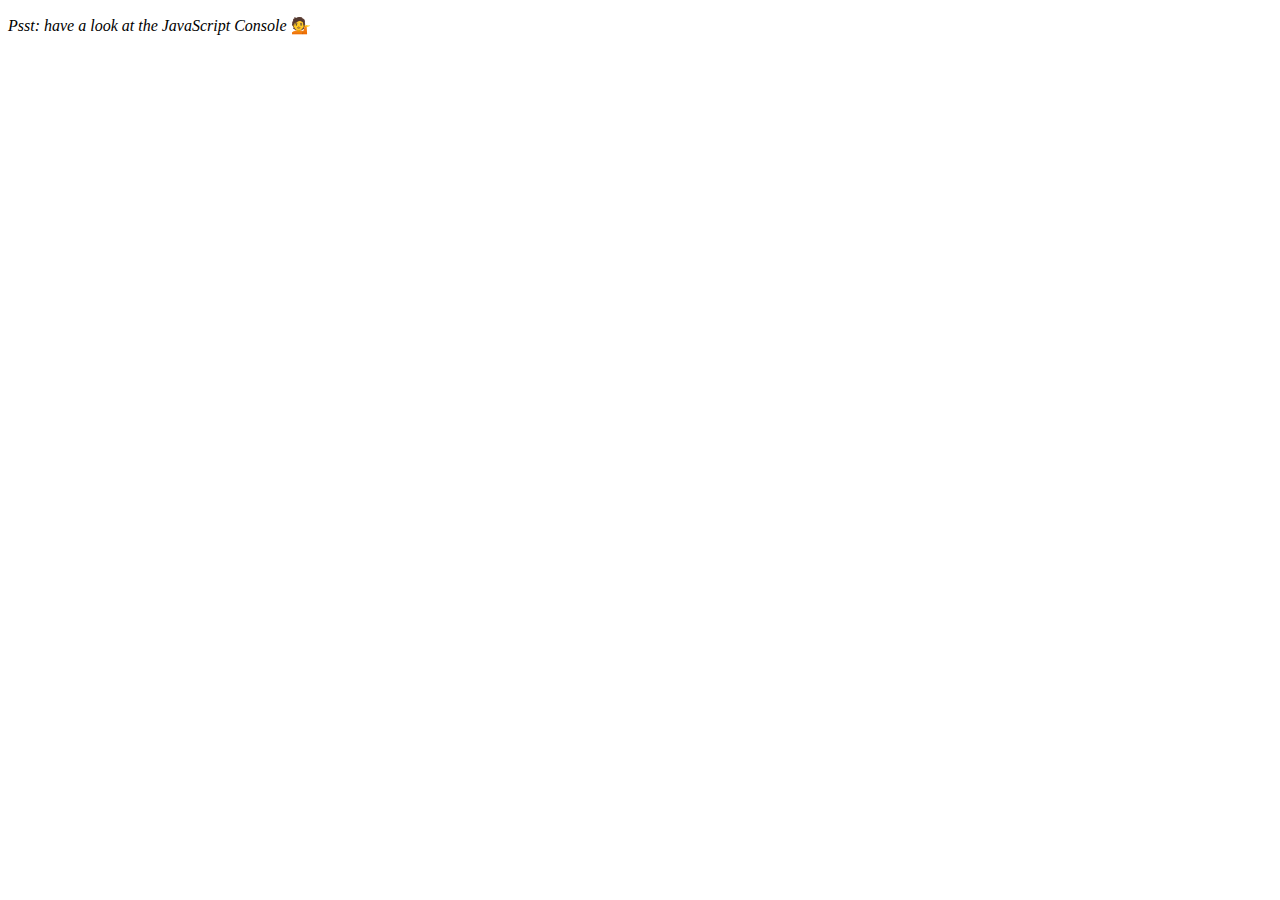
<file: arrayCardio1/index.html>
<!DOCTYPE html>
<html lang="en">
<head>
  <meta charset="UTF-8">
  <title>Array Cardio 💪</title>
</head>
<body>
  <p><em>Psst: have a look at the JavaScript Console</em> 💁</p>
  <script>
    // Get your shorts on - this is an array workout!
    // ## Array Cardio Day 1
    // Some data we can work with
    const inventors = [
      { first: 'Albert', last: 'Einstein', year: 1879, passed: 1955 },
      { first: 'Isaac', last: 'Newton', year: 1643, passed: 1727 },
      { first: 'Galileo', last: 'Galilei', year: 1564, passed: 1642 },
      { first: 'Marie', last: 'Curie', year: 1867, passed: 1934 },
      { first: 'Johannes', last: 'Kepler', year: 1571, passed: 1630 },
      { first: 'Nicolaus', last: 'Copernicus', year: 1473, passed: 1543 },
      { first: 'Max', last: 'Planck', year: 1858, passed: 1947 },
      { first: 'Katherine', last: 'Blodgett', year: 1898, passed: 1979 },
      { first: 'Ada', last: 'Lovelace', year: 1815, passed: 1852 },
      { first: 'Sarah E.', last: 'Goode', year: 1855, passed: 1905 },
      { first: 'Lise', last: 'Meitner', year: 1878, passed: 1968 },
      { first: 'Hanna', last: 'Hammarström', year: 1829, passed: 1909 }
    ];
    const people = ['Beck, Glenn', 'Becker, Carl', 'Beckett, Samuel', 'Beddoes, Mick', 'Beecher, Henry', 'Beethoven, Ludwig', 'Begin, Menachem', 'Belloc, Hilaire', 'Bellow, Saul', 'Benchley, Robert', 'Benenson, Peter', 'Ben-Gurion, David', 'Benjamin, Walter', 'Benn, Tony', 'Bennington, Chester', 'Benson, Leana', 'Bent, Silas', 'Bentsen, Lloyd', 'Berger, Ric', 'Bergman, Ingmar', 'Berio, Luciano', 'Berle, Milton', 'Berlin, Irving', 'Berne, Eric', 'Bernhard, Sandra', 'Berra, Yogi', 'Berry, Halle', 'Berry, Wendell', 'Bethea, Erin', 'Bevan, Aneurin', 'Bevel, Ken', 'Biden, Joseph', 'Bierce, Ambrose', 'Biko, Steve', 'Billings, Josh', 'Biondo, Frank', 'Birrell, Augustine', 'Black, Elk', 'Blair, Robert', 'Blair, Tony', 'Blake, William'];
    // Array.prototype.filter()
    // 1. Filter the list of inventors for those who were born in the 1500's
    const fifteen = inventors.filter(inventor =>inventor.year >= 1500 && inventor.year < 1600);
    console.table(fifteen);
    // Array.prototype.map()
    // 2. Give us an array of the inventors' first and last names
    const fullNames = inventors.map(inventor => inventor.first + ' ' + inventor.last);
    console.log(fullNames);
    // Array.prototype.sort()
    // 3. Sort the inventors by birthdate, oldest to youngest
    const ordered = inventors.sort((a, b) => a.year > b.year ? 1 : -1);
    console.table(ordered);
    // Array.prototype.reduce()
    // 4. How many years did all the inventors live?
    const totalYears = inventors.reduce((total, inventor) => {
      return total + (inventor.passed - inventor.year);
    }, 0);
    console.log(totalYears);
    // 5. Sort the inventors by years lived
    const oldest = inventors.sort(function(a, b){
      const lastGuy = a.passed - a.year;
      const nextGuy = b.passed - b.year;
      return lastGuy > nextGuy ? -1 : 1;
    });
    console.table(oldest);
    // 6. create a list of Boulevards in Paris that contain 'de' anywhere in the name
    // https://en.wikipedia.org/wiki/Category:Boulevards_in_Paris

    // 7. sort Exercise
    // Sort the people alphabetically by last name
    // 8. Reduce Exercise
    // Sum up the instances of each of these
    const data = ['car', 'car', 'truck', 'truck', 'bike', 'walk', 'car', 'van', 'bike', 'walk', 'car', 'van', 'car', 'truck' ];
  </script>
</body>
</html>
</file>
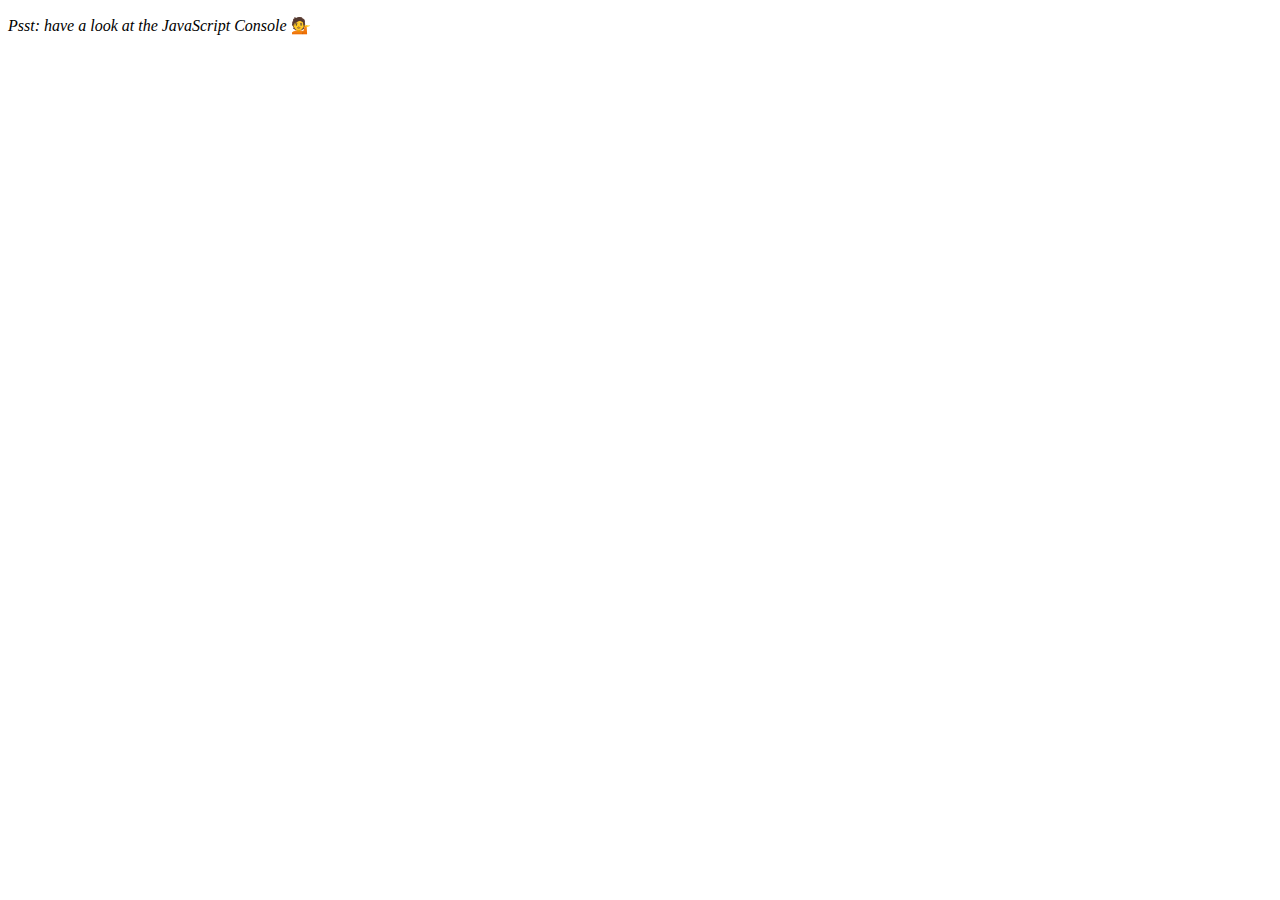
<file: arrayCardio2/index.html>
<!DOCTYPE html>
<html lang="en">
<head>
  <meta charset="UTF-8">
  <title>Array Cardio 💪💪</title>
</head>
<body>
  <p><em>Psst: have a look at the JavaScript Console</em> 💁</p>
  <script src="main.js"></script>
</body>
</html>
</file>
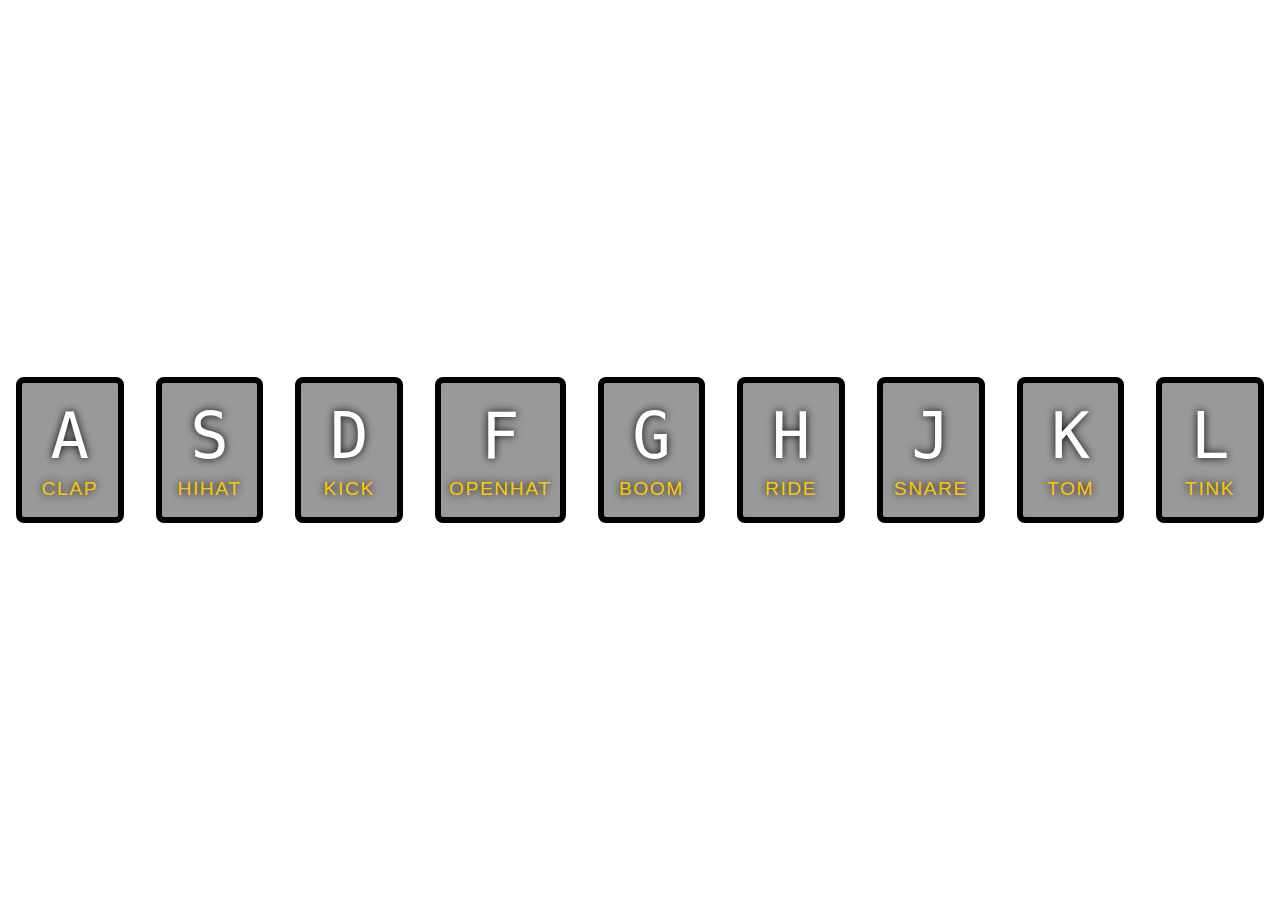
<file: drumkit/index.html>
<!DOCTYPE html>
<html lang="en">
<head>
  <meta charset="UTF-8">
  <title>30 in 30 Carla Kroll JS Drum Kit</title>
  <link rel="stylesheet" href="style.css">
</head>
<body>


  <div class="keys">
    <div data-key="65" class="key">
      <kbd>A</kbd>
      <span class="sound">clap</span>
    </div>
    <div data-key="83" class="key">
      <kbd>S</kbd>
      <span class="sound">hihat</span>
    </div>
    <div data-key="68" class="key">
      <kbd>D</kbd>
      <span class="sound">kick</span>
    </div>
    <div data-key="70" class="key">
      <kbd>F</kbd>
      <span class="sound">openhat</span>
    </div>
    <div data-key="71" class="key">
      <kbd>G</kbd>
      <span class="sound">boom</span>
    </div>
    <div data-key="72" class="key">
      <kbd>H</kbd>
      <span class="sound">ride</span>
    </div>
    <div data-key="74" class="key">
      <kbd>J</kbd>
      <span class="sound">snare</span>
    </div>
    <div data-key="75" class="key">
      <kbd>K</kbd>
      <span class="sound">tom</span>
    </div>
    <div data-key="76" class="key">
      <kbd>L</kbd>
      <span class="sound">tink</span>
    </div>
  </div>

  <audio data-key="65" src="sounds/clap.wav"></audio>
  <audio data-key="83" src="sounds/hihat.wav"></audio>
  <audio data-key="68" src="sounds/kick.wav"></audio>
  <audio data-key="70" src="sounds/openhat.wav"></audio>
  <audio data-key="71" src="sounds/boom.wav"></audio>
  <audio data-key="72" src="sounds/ride.wav"></audio>
  <audio data-key="74" src="sounds/snare.wav"></audio>
  <audio data-key="75" src="sounds/tom.wav"></audio>
  <audio data-key="76" src="sounds/tink.wav"></audio>

  <script src="drums.js">

  </script>
  </body>
</html>
</file>
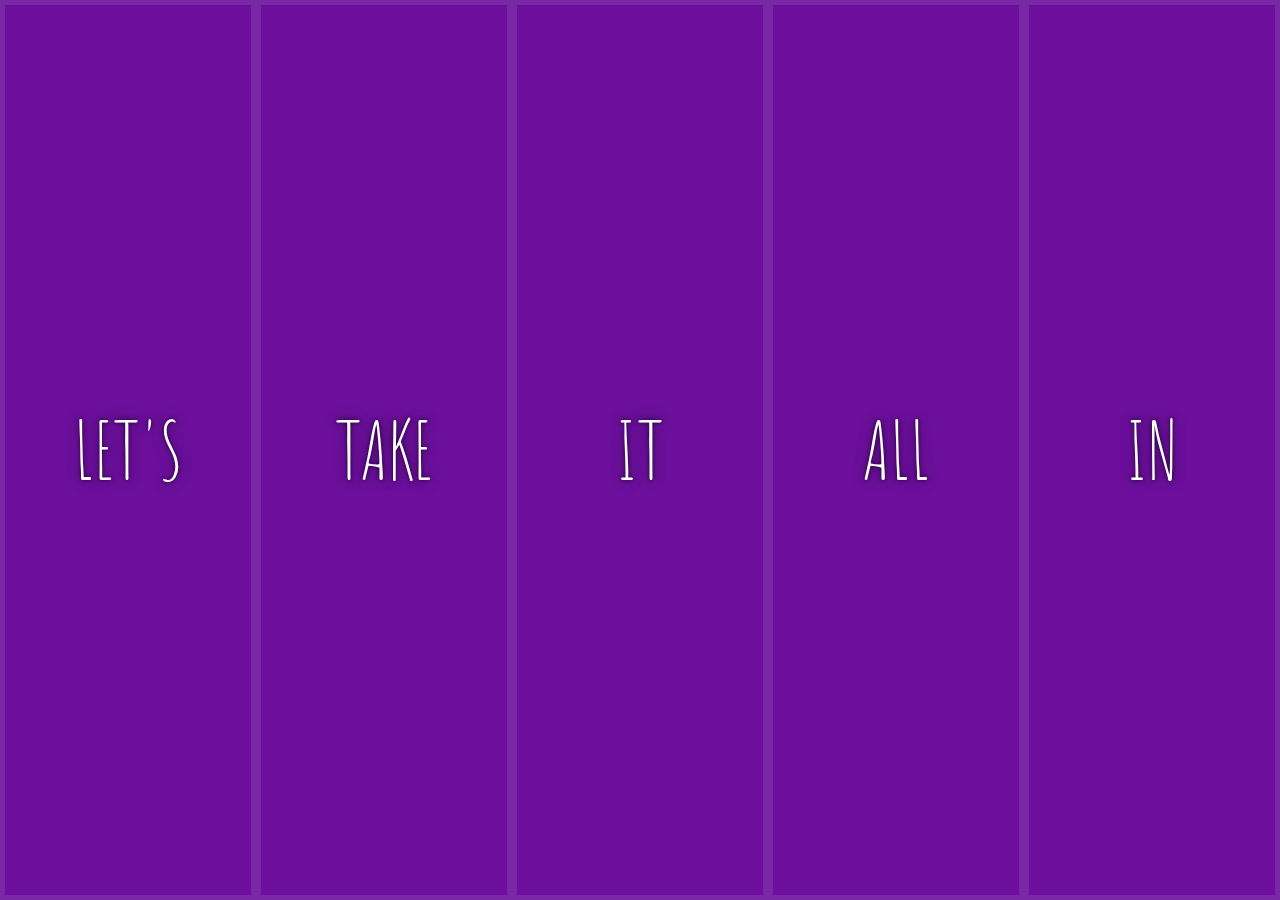
<file: flex-panel-gallery/index.html>
<!DOCTYPE html>
<html lang="en">
<head>
  <meta charset="UTF-8">
  <title>Flex Panels 💪</title>
  <link href='https://fonts.googleapis.com/css?family=Amatic+SC' rel='stylesheet' type='text/css'>
  <link rel="stylesheet" href="style.css" />
</head>
<body>
  <div class="panels">
    <div class="panel panel1">
      <p>Hey</p>
      <p>Let's</p>
      <p>Dance</p>
    </div>
    <div class="panel panel2">
      <p>Give</p>
      <p>Take</p>
      <p>Receive</p>
    </div>
    <div class="panel panel3">
      <p>Experience</p>
      <p>It</p>
      <p>Today</p>
    </div>
    <div class="panel panel4">
      <p>Give</p>
      <p>All</p>
      <p>You can</p>
    </div>
    <div class="panel panel5">
      <p>Life</p>
      <p>In</p>
      <p>Motion</p>
    </div>
  </div>

  <script src="main.js"></script>



</body>
</html>
</file>
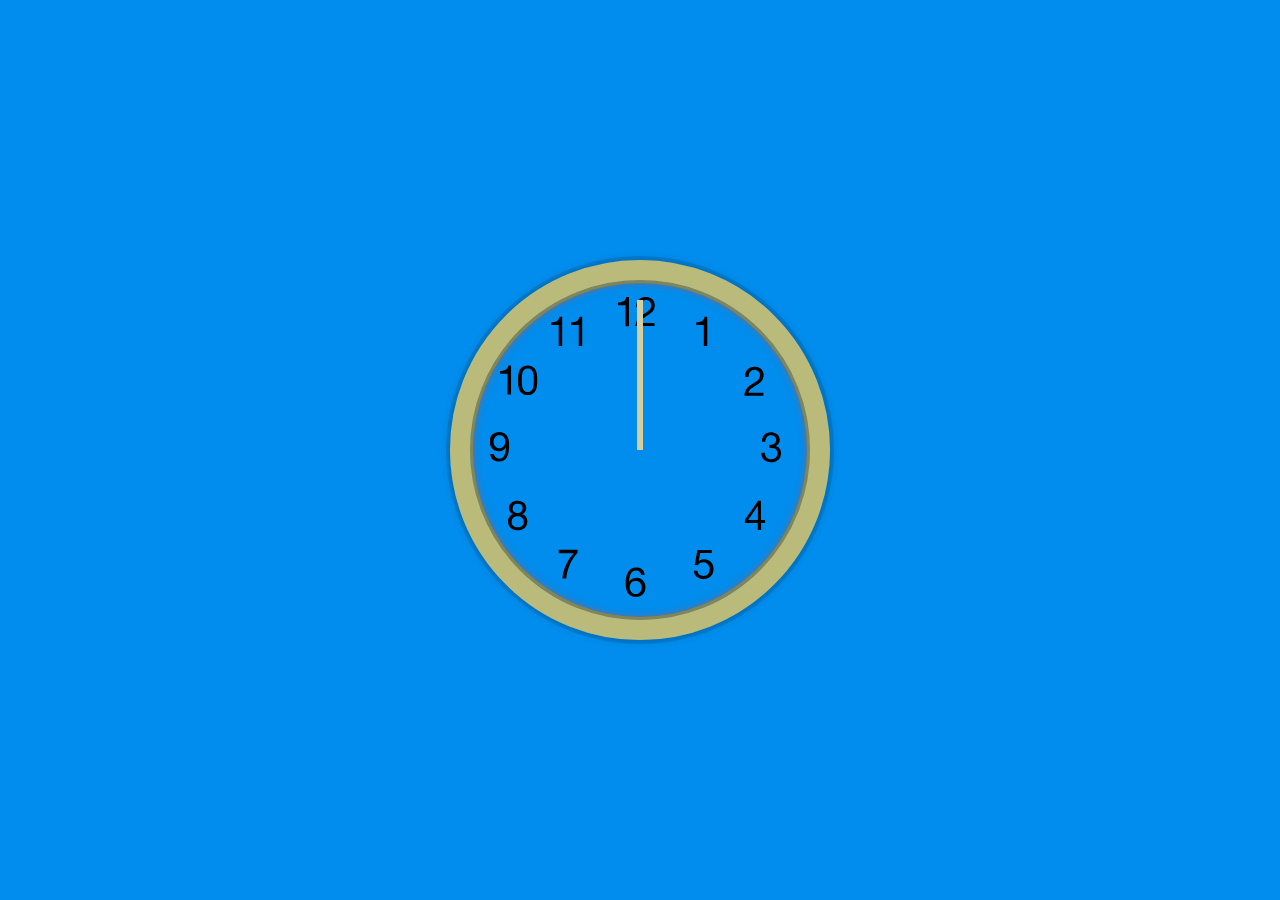
<file: jsclock/index.html>
<!DOCTYPE html>
<html lang="en">
<head>
  <meta charset="UTF-8">
  <title>JS + CSS Clock</title>
  <link rel="stylesheet" href="style.css" />
</head>
<body>
    <div class="clock">
      <div class="clock-face">
        <div class="hand hour-hand"></div>
        <div class="hand min-hand"></div>
        <div class="hand second-hand"></div>
      </div>
    </div>
  <script src="clock.js"></script>
</body>
</html>
</file>
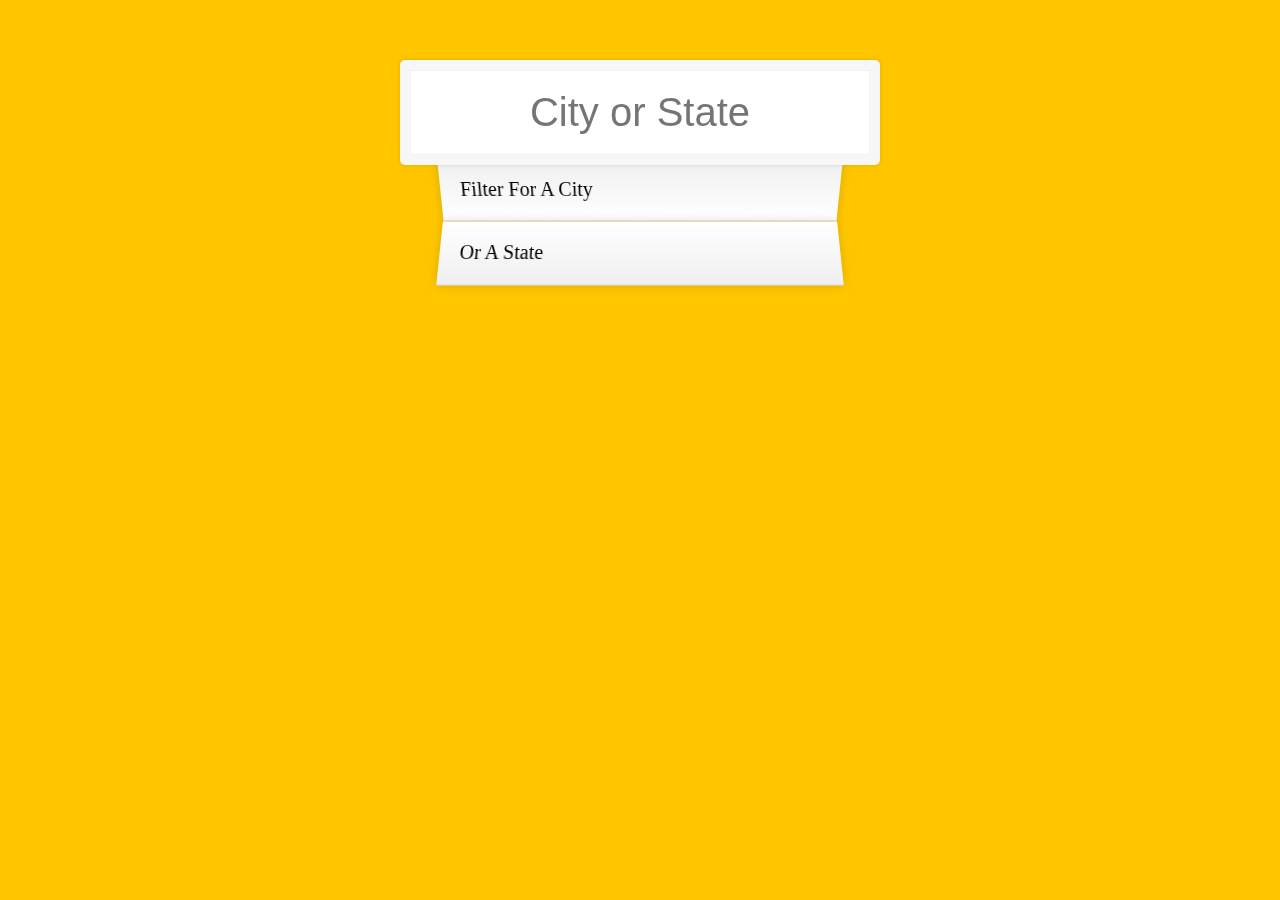
<file: type-ahead/index.html>
<!DOCTYPE html>
<html lang="en">
<head>
  <meta charset="UTF-8">
  <title>Type Ahead 👀</title>
  <link rel="stylesheet" href="style.css">
</head>
<body>

  <form class="search-form">
    <input type="text" class="search" placeholder="City or State">
    <ul class="suggestions">
      <li>Filter for a city</li>
      <li>or a state</li>
    </ul>
  </form>
<script src="main.js"></script>
  </body>
</html>
</file>
<file: drumkit/style.css>
Skip to content
This repository
Search
Pull requests
Issues
Gist
 @ckroll17
 Sign out
 Watch 201
  Star 4,576
  Fork 3,443 wesbos/JavaScript30
 Code  Pull requests 2  Projects 0  Wiki  Pulse  Graphs
Branch: master Find file Copy pathJavaScript30/01 - JavaScript Drum Kit/style.css
8b09f1d  on Jan 2
 Francisco Dias converted to rems and added a space between `rule: value`
1 contributor
RawBlameHistory
51 lines (45 sloc)  813 Bytes
html {
  font-size: 10px;
  background: url(http://i.imgur.com/b9r5sEL.jpg) bottom center;
  background-size: cover;
}
body,html {
  margin: 0;
  padding: 0;
  font-family: sans-serif;
}

.keys {
  display: flex;
  flex: 1;
  min-height: 100vh;
  align-items: center;
  justify-content: center;
}

.key {
  border: .4rem solid black;
  border-radius: .5rem;
  margin: 1rem;
  font-size: 1.5rem;
  padding: 1rem .5rem;
  transition: all .07s ease;
  width: 10rem;
  text-align: center;
  color: white;
  background: rgba(0,0,0,0.4);
  text-shadow: 0 0 .5rem black;
}

.playing {
  transform: scale(1.1);
  border-color: #ffc600;
  box-shadow: 0 0 1rem #ffc600;
}

kbd {
  display: block;
  font-size: 4rem;
}

.sound {
  font-size: 1.2rem;
  text-transform: uppercase;
  letter-spacing: .1rem;
  color: #ffc600;
}
Contact GitHub API Training Shop Blog About
© 2017 GitHub, Inc. Terms Privacy Security Status Help
</file>
<file: flex-panel-gallery/style.css>
html {
  box-sizing: border-box;
  background:#ffc600;
  font-family:'helvetica neue';
  font-size: 20px;
  font-weight: 200;
}
body {
  margin: 0;
}
*, *:before, *:after {
  box-sizing: inherit;
}
.panels {
  min-height:100vh;
  overflow: hidden;
  display: flex;
}
.panel {
  background:#6B0F9C;
  box-shadow:inset 0 0 0 5px rgba(255,255,255,0.1);
  color:white;
  text-align: center;
  align-items:center;
  /* Safari transitionend event.propertyName === flex */
  /* Chrome + FF transitionend event.propertyName === flex-grow */
  transition:
    font-size 0.7s cubic-bezier(0.61,-0.19, 0.7,-0.11),
    flex 0.7s cubic-bezier(0.61,-0.19, 0.7,-0.11),
    background 0.2s;
  font-size: 20px;
  background-size:cover;
  background-position:center;
  flex: 1;
  justify-content: center;
  align-items: center;
  display: flex;
  flex-direction: column;
}
.panel1 { background-image:url(https://source.unsplash.com/gYl-UtwNg_I/1500x1500); }
.panel2 { background-image:url(https://source.unsplash.com/1CD3fd8kHnE/1500x1500); }
.panel3 { background-image:url(https://images.unsplash.com/photo-1465188162913-8fb5709d6d57?ixlib=rb-0.3.5&q=80&fm=jpg&crop=faces&cs=tinysrgb&w=1500&h=1500&fit=crop&s=967e8a713a4e395260793fc8c802901d); }
.panel4 { background-image:url(https://source.unsplash.com/ITjiVXcwVng/1500x1500); }
.panel5 { background-image:url(https://source.unsplash.com/3MNzGlQM7qs/1500x1500); }

/* Flex Children */
.panel > * {
  margin:0;
  width: 100%;
  transition:transform 0.5s;
  flex: 1 0 auto;
  display: flex;
  justify-content: center;
  align-items: center;
}

.panel > *:first-child{
  transform: translateY(-100%);
}
.panel.open-active > *:first-child{
  transform: translateY(0);
}

.panel > *:last-child{
  transform: translateY(100%);
}
.panel.open-active > *:last-child{
  transform: translateY(0);
}

.panel p {
  text-transform: uppercase;
  font-family: 'Amatic SC', cursive;
  text-shadow:0 0 4px rgba(0, 0, 0, 0.72), 0 0 14px rgba(0, 0, 0, 0.45);
  font-size: 2em;
}
.panel p:nth-child(2) {
  font-size: 4em;
}
.panel.open {
  font-size:40px;
  flex: 5;
}
</file>
<file: jsclock/style.css>
html {
  background:#018DED url(http://unsplash.it/1500/1000?image=1012);
  background-size:cover;
  font-family:'helvetica neue';
  text-align: center;
  font-size: 10px;
}
body {
  margin: 0;
  font-size: 2rem;
  display:flex;
  flex:1;
  min-height: 100vh;
  align-items: center;
}

.clock {
  width: 30rem;
  height: 30rem;
  border:20px solid #BABA7A;
  border-radius:50%;
  margin:50px auto;
  position: relative;
  padding:2rem;
  box-shadow:
    0 0 0 4px rgba(0,0,0,0.1),
    inset 0 0 0 3px #838553,
    inset 0 0 10px #ea4421,
    0 0 10px rgba(0,0,0,0.2);
}

/*.clock-face {
  position: relative;
  width: 100%;
  height: 100%;
  transform: translateY(-3px); /* account for the height of the clock hands
}*/

.clock-face {
  background: url('ios_clock.svg');
  background-repeat: no-repeat;
  position: relative;
  width: 100%;
  height: 100%;
  transform: translateY(-3px); /* account for the height of the clock hands */
}

.hand {
  width:50%;
  height:6px;
  background:#D3CF9F;
  position: absolute;
  top:50%;
  transform-origin: 100%;
  transform: rotate(90deg);
  transition: all 0.05s;
  transition-timing-function: cubic-bezier(0.1,2.7,0.58,1);
}
</file>
<file: type-ahead/style.css>
html {
      box-sizing: border-box;
      background:#ffc600;
      font-family:'helvetica neue';
      font-size: 20px;
      font-weight: 200;
    }
    *, *:before, *:after {
      box-sizing: inherit;
    }
    input {
      width: 100%;
      padding:20px;
    }

    .search-form {
      max-width:400px;
      margin:50px auto;
    }

    input.search {
      margin: 0;
      text-align: center;
      outline:0;
      border: 10px solid #F7F7F7;
      width: 120%;
      left: -10%;
      position: relative;
      top: 10px;
      z-index: 2;
      border-radius: 5px;
      font-size: 40px;
      box-shadow: 0 0 5px rgba(0, 0, 0, 0.12), inset 0 0 2px rgba(0, 0, 0, 0.19);
    }


    .suggestions {
      margin: 0;
      padding: 0;
      position: relative;
      /*perspective:20px;*/
    }
    .suggestions li {
      background:white;
      list-style: none;
      border-bottom: 1px solid #D8D8D8;
      box-shadow: 0 0 10px rgba(0, 0, 0, 0.14);
      margin:0;
      padding:20px;
      transition:background 0.2s;
      display:flex;
      justify-content:space-between;
      text-transform: capitalize;
    }

    .suggestions li:nth-child(even) {
      transform: perspective(100px) rotateX(3deg) translateY(2px) scale(1.001);
      background: linear-gradient(to bottom,  #ffffff 0%,#EFEFEF 100%);
    }
    .suggestions li:nth-child(odd) {
      transform: perspective(100px) rotateX(-3deg) translateY(3px);
      background: linear-gradient(to top,  #ffffff 0%,#EFEFEF 100%);
    }

    span.population {
      font-size: 15px;
    }

    .hl {
      background:#ffc600;
    }

    a {
      color:black;
      background:rgba(0,0,0,0.1);
      text-decoration: none;
    }
</file>
